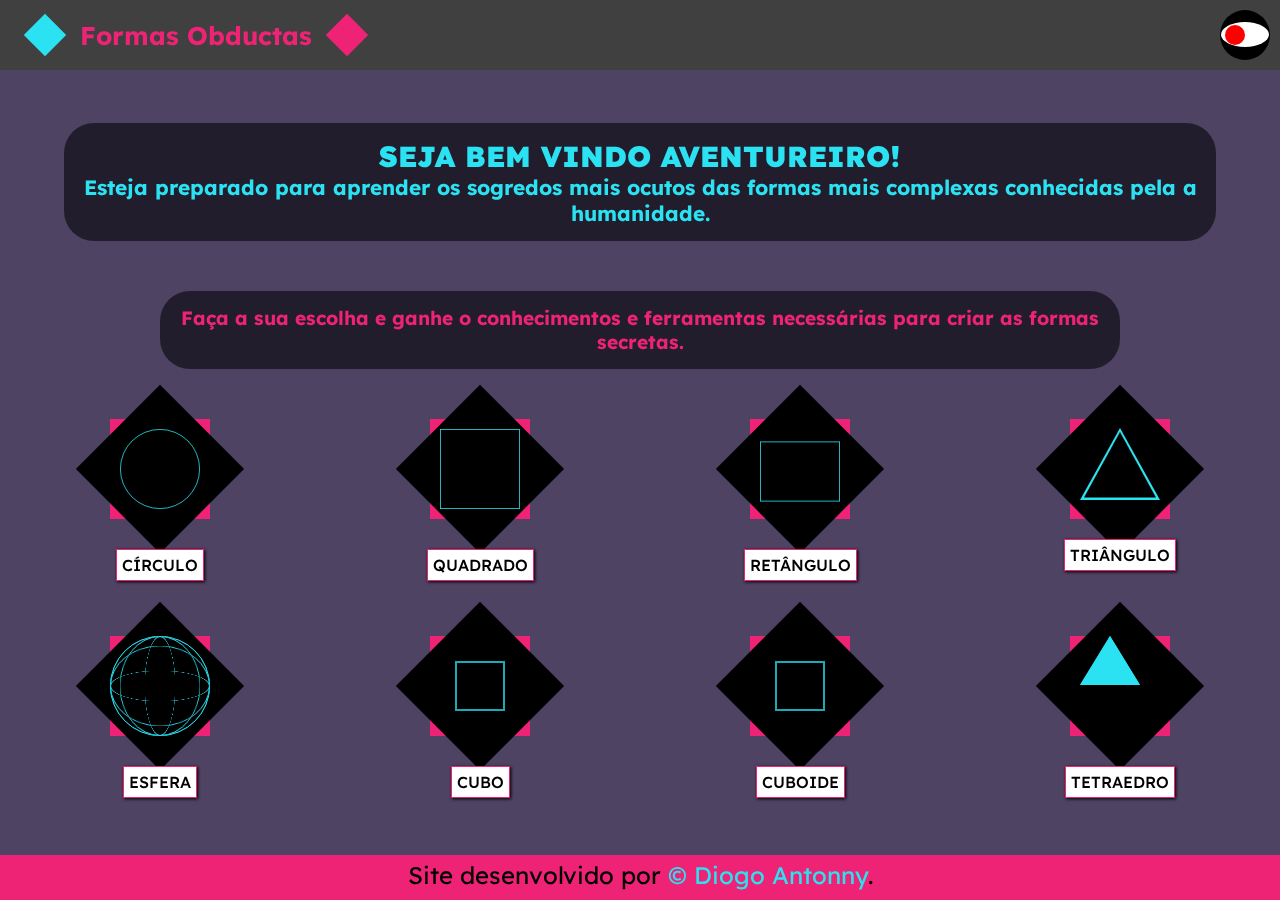
<file: index.html>
<!DOCTYPE html>
<html lang="pt-br">
<head>
    <meta charset="UTF-8">
    <meta name="viewport" content="width=device-width, initial-scale=1.0">
    <title>Página Inicial</title>
    <link rel="stylesheet" href="assets/css/mobile.css">
    <link rel="shortcut icon" href="assets/images/Icone.png" type="image/x-icon">
</head>
<body>
    <header>
        <h1>Formas Obductas</h1>
        <div id="logo"></div>
    </header>
    <main>
        <h2>
            <strong>SEJA BEM VINDO AVENTUREIRO!</strong>
            <br>
            Esteja preparado para aprender os sogredos mais ocutos das formas mais complexas conhecidas pela a humanidade.
        </h2>
        <h3>
            Faça a sua escolha e ganhe o conhecimentos e ferramentas necessárias para criar as formas secretas.
        </h3>
        <div class="formas">
            <div class="forma">
                <div class="fundo"></div>
                <div class="formaGeometrica"></div>
                <a href="pages/circulo.html">CÍRCULO</a>
            </div>
            <div class="forma">
                <div class="fundo"></div>
                <div class="formaGeometrica"></div>
                <a href="pages/quadrado.html">QUADRADO</a>
            </div>
            <div class="forma">
                <div class="fundo"></div>
                <div class="formaGeometrica"></div>
                <a href="pages/retangulo.html">RETÂNGULO</a>
            </div>
            <div class="forma">
                <div class="fundo"></div>
                <div class="formaGeometrica"></div>
                <a href="pages/triangulo.html">TRIÂNGULO</a>
            </div>
        </div>
        <div class="formas">
            <div class="forma">
                <div class="fundo"></div>
                    <div class="container">
                        <!-- X Axis -->
                        <div class="circle border"></div>
                        <div class="circle border"></div>
                        <div class="circle border"></div>
                        <div class="circle border"></div>
                        <div class="circle border"></div>
                        <!-- Y Axis -->
                        <div class="circle border"></div>
                        <div class="circle border"></div>
                        <div class="circle border"></div>
                        <div class="circle border"></div>
                        <div class="circle border"></div>
                        <!-- Z Axis -->
                        <div class="circle"></div>
                        <div class="circle"></div>
                        <div class="circle"></div>
                        <div class="circle"></div>
                        <div class="circle"></div>
                    </div>
                <a href="pages/esfera.html">ESFERA</a>
            </div>
            <div class="forma">
                <div class="fundo"></div>
                <div id="cube">
                    <div class="cube">
                      <div class="face top"></div>
                      <div class="face bottom"></div>
                      <div class="face left"></div>
                      <div class="face right"></div>
                      <div class="face front"></div>
                      <div class="face back"></div>
                    </div>
                </div>
                <a href="pages/cubo.html">CUBO</a>
            </div>
            <div class="forma">
                <div class="fundo"></div>
                <div id="cuboide">
                    <div class="cube">
                      <div class="face top"></div>
                      <div class="face bottom"></div>
                      <div class="face left"></div>
                      <div class="face right"></div>
                      <div class="face front"></div>
                      <div class="face back"></div>
                    </div>
                </div>
                <a href="pages/cuboide.html">CUBOIDE</a>
            </div>
            <div class="forma">
                <div class="fundo"></div>
                <div class="wrap">
                    <div class="rotor-x">
                        <div class="rotor-y">
                            <div class="rotor-z">
                                <div class="triangle face-1"></div>
                                <div class="triangle face-2"></div>
                                <div class="triangle face-3"></div>
                                <div class="triangle face-4"></div>
                            </div>
                        </div>
                    </div>
                </div>
                <a href="pages/tetraedro.html">TETRAEDRO</a>
            </div>
        </div>
    </main>
    <footer>
        <p>Site desenvolvido por <a href="https://github.com/diogojp202">&copy; Diogo Antonny</a>.</p>
    </footer>
    <script src="assets/js/script.js" type="module"></script>
</body>
</html>
</file>
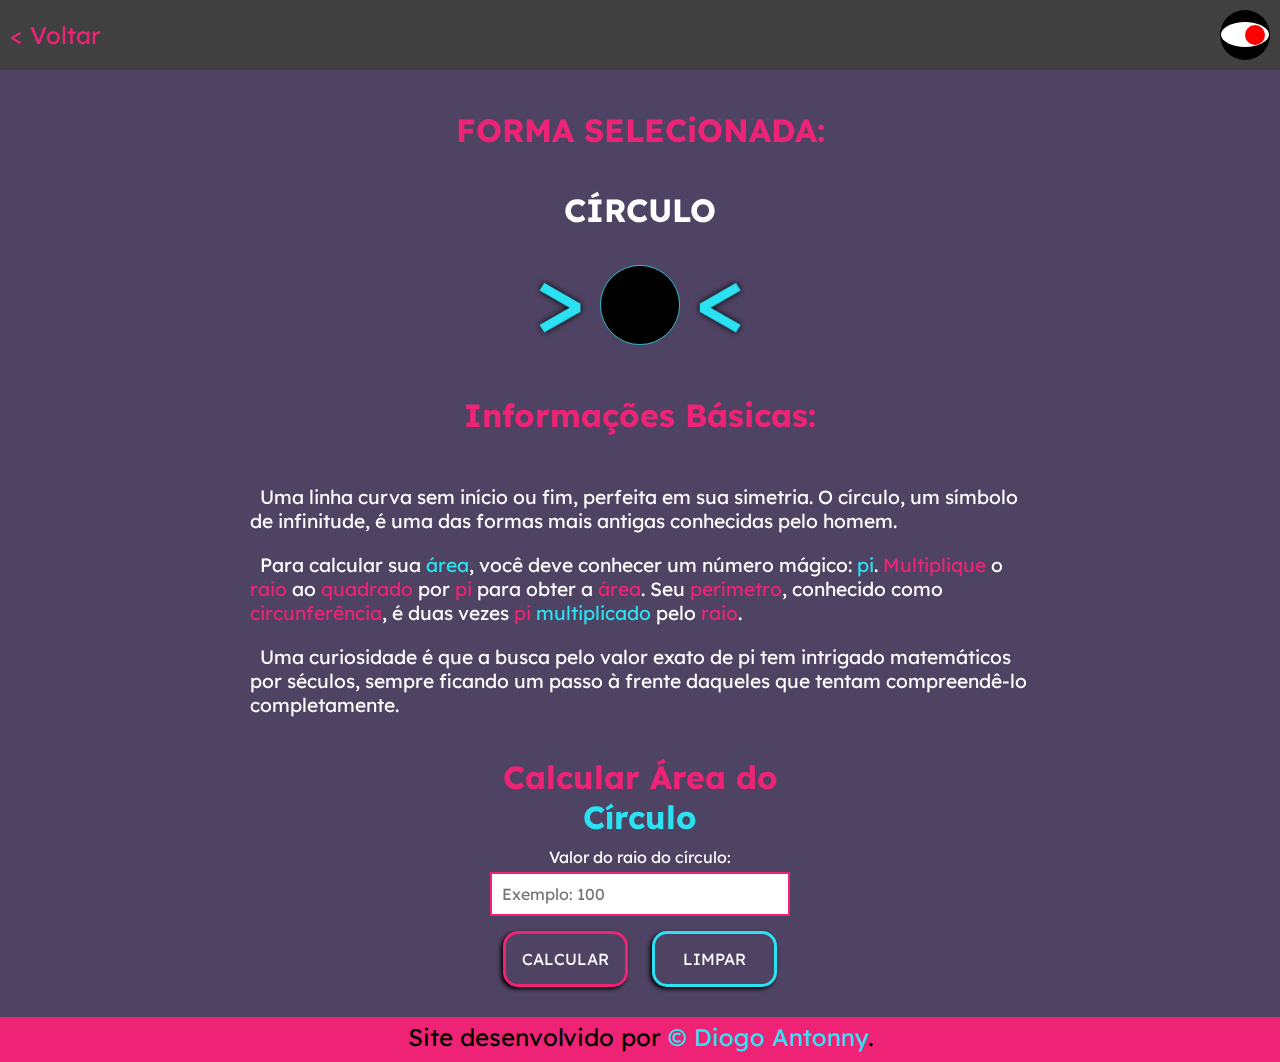
<file: pages/circulo.html>
<!DOCTYPE html>
<html lang="pt-br">
<head>
    <meta charset="UTF-8">
    <meta name="viewport" content="width=device-width, initial-scale=1.0">
    <title>Página da forma: Círculo</title>
    <link rel="stylesheet" href="../assets/css/mobile.css">
    <link rel="stylesheet" href="../assets/css/pages.css">
    <link rel="shortcut icon" href="../assets/images/Icone.png" type="image/x-icon">
</head>
<body>
    <header>
        <a href="../index.html">< Voltar</a>
        <div id="logo"></div>
    </header>
    <main>
        <h2>FORMA SELECiONADA:</h2>
       <h1>CÍRCULO</h1>
       <div class="formas">
           <div class="forma">
                <div class="formaGeometrica"></div>
           </div>
        </div>
        <h2>Informações Básicas:</h2>
        <p>Uma linha curva sem início ou fim, perfeita em sua simetria. O círculo, um símbolo de infinitude, é uma das formas mais antigas conhecidas pelo homem.</p>
        <p>Para calcular sua <span class="azul">área</span>, você deve conhecer um número mágico: <span class="azul">pi</span>. <span class="rosa">Multiplique</span> o <span class="rosa">raio</span> ao <span class="rosa">quadrado</span> por <span class="rosa">pi</span> para obter a <span class="rosa">área</span>. Seu <span class="rosa">perímetro</span>, conhecido como <span class="rosa">circunferência</span>, é duas vezes <span class="rosa">pi</span> <span class="azul">multiplicado</span> pelo <span class="rosa">raio</span>.</p>
        <p>Uma curiosidade é que a busca pelo valor exato de pi tem intrigado matemáticos por séculos, sempre ficando um passo à frente daqueles que tentam compreendê-lo completamente.</p>
        <form>
            <h2>
                Calcular Área do <br>
                <span class="azul">Círculo</span>
            </h2>
            <label for="Ilado">Valor do raio do círculo:</label>
            <br>
            <input type="number" id="Ilado" placeholder="Exemplo: 100" required>
            <br>
            <input type="submit" value="CALCULAR">
            <input type="reset" value="LIMPAR">
        </form>
    </main>
    <footer>
        <p>Site desenvolvido por <a href="https://github.com/diogojp202">&copy; Diogo Antonny</a>.</p>
    </footer>
    <script src="../assets/js/script.js" type="module"></script>
    <script src="../assets/js/circulo.js" type="module"></script>
</body>
</html>
</file>
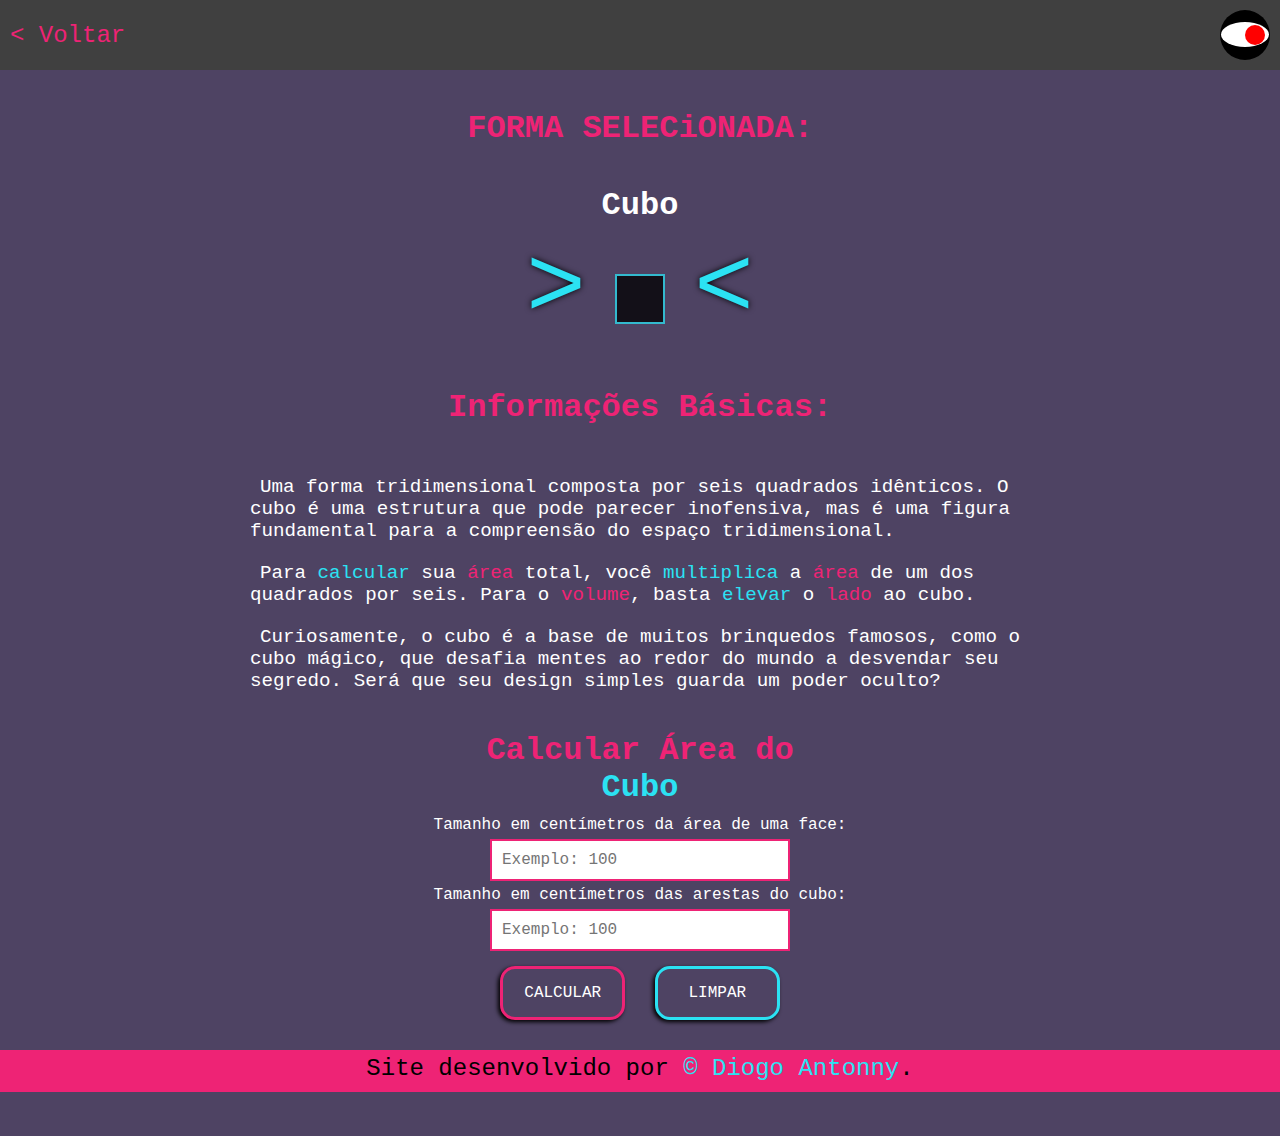
<file: pages/cubo.html>
<!DOCTYPE html>
<html lang="pt-br">
<head>
    <meta charset="UTF-8">
    <meta name="viewport" content="width=device-width, initial-scale=1.0">
    <title>Página da forma: Cubo</title>
    <link rel="stylesheet" href="../assets/css/mobile.css">
    <link rel="stylesheet" href="../assets/css/pages.css">
    <link rel="shortcut icon" href="../assets/images/Icone.png" type="image/x-icon">
    <style>
        .formas{ z-index: 1; }
        .face { background-color: #000; }
    </style>
</head>
<body>
    <header>
        <a href="../index.html">< Voltar</a>
        <div id="logo"></div>
    </header>
    <main>
        <h2>FORMA SELECiONADA:</h2>
       <h1>Cubo</h1>
       <div class="formas">
           <div class="forma">
            <div class="cube">
                <div class="face top"></div>
                <div class="face bottom"></div>
                <div class="face left"></div>
                <div class="face right"></div>
                <div class="face front"></div>
                <div class="face back"></div>
              </div>
           </div>
        </div>
        <h2>Informações Básicas:</h2>
        <p>Uma forma tridimensional composta por seis quadrados idênticos. O cubo é uma estrutura que pode parecer inofensiva, mas é uma figura fundamental para a compreensão do espaço tridimensional.</p>
        <p>Para <span class="azul">calcular</span> sua <span class="rosa">área</span> total, você <span class="azul">multiplica</span> a <span class="rosa">área</span> de um dos quadrados por seis. Para o <span class="rosa">volume</span>, basta <span class="azul">elevar</span> o <span class="rosa">lado</span> ao cubo.</p>
        <p>Curiosamente, o cubo é a base de muitos brinquedos famosos, como o cubo mágico, que desafia mentes ao redor do mundo a desvendar seu segredo. Será que seu design simples guarda um poder oculto?</p>
        <form>
            <h2>
                Calcular Área do <br>
                <span class="azul">Cubo</span>
            </h2>
            <label for="Iarea">Tamanho em centímetros da área de uma face:</label>
            <br>
            <input type="number" id="Iarea" placeholder="Exemplo: 100" required>
            <br>
            <label for="Iaresta">Tamanho em centímetros das arestas do cubo:</label>
            <br>
            <input type="number" id="Iaresta" placeholder="Exemplo: 100" required>
            <br>
            <input type="submit" value="CALCULAR">
            <input type="reset" value="LIMPAR">
        </form>
    </main>
    <footer>
        <p>Site desenvolvido por <a href="https://github.com/diogojp202">&copy; Diogo Antonny</a>.</p>
    </footer>
    <script src="../assets/js/script.js" type="module"></script>
    <script src="../assets/js/cubo.js" type="module"></script>
</body>
</html>
</file>
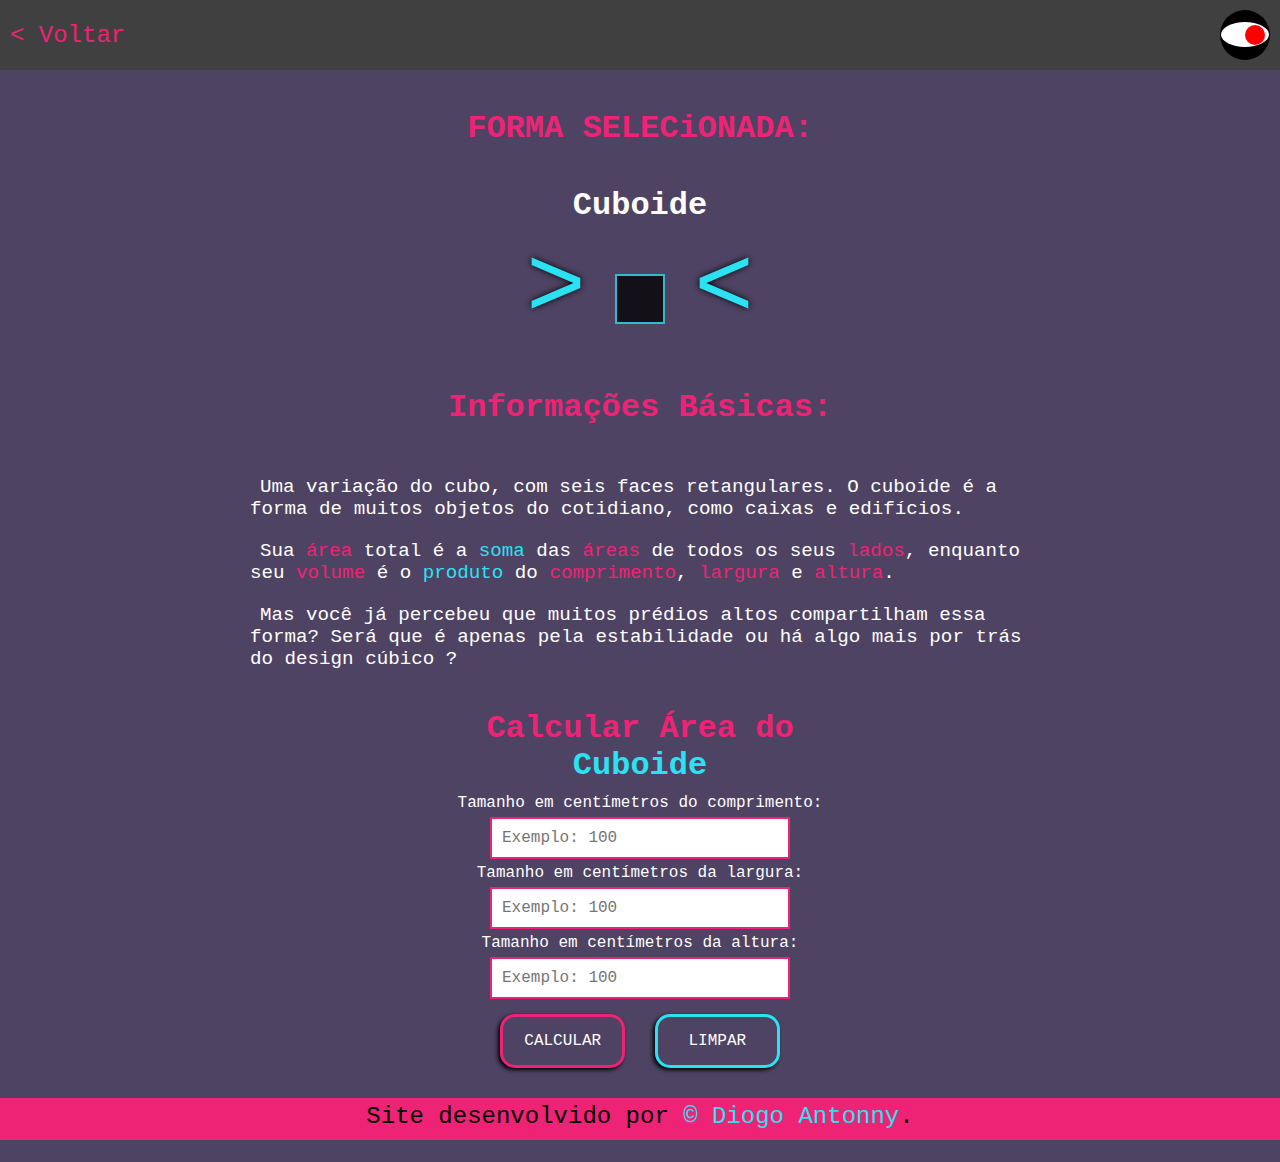
<file: pages/cuboide.html>
<!DOCTYPE html>
<html lang="pt-br">
<head>
    <meta charset="UTF-8">
    <meta name="viewport" content="width=device-width, initial-scale=1.0">
    <title>Página da forma: Cuboide</title>
    <link rel="stylesheet" href="../assets/css/mobile.css">
    <link rel="stylesheet" href="../assets/css/pages.css">
    <link rel="shortcut icon" href="../assets/images/Icone.png" type="image/x-icon">
    <style>
        .formas{ z-index: 1; }

        .face { background-color: #000; }

        #cuboide .left{ width: 75px; }

        #cuboide .right{  width: 75px; }

        #cuboide .top{ height: 75px; }

        #cuboide .bottom{ height: 75px; }

        #cuboide .front{ transform: translateZ(37px); }

        #cuboide .back{ transform: translateZ(-37px) }
    </style>
</head>
<body>
    <header>
        <a href="../index.html">< Voltar</a>
        <div id="logo"></div>
    </header>
    <main>
        <h2>FORMA SELECiONADA:</h2>
       <h1>Cuboide</h1>
       <div class="formas">
           <div class="forma">
            <div class="cube" id="cuboide">
                <div class="face top"></div>
                <div class="face bottom"></div>
                <div class="face left"></div>
                <div class="face right"></div>
                <div class="face front"></div>
                <div class="face back"></div>
              </div>
           </div>
        </div>
        <h2>Informações Básicas:</h2>
        <p>Uma variação do cubo, com seis faces retangulares. O cuboide é a forma de muitos objetos do cotidiano, como caixas e edifícios.</p>
        <p>Sua <span class="rosa">área</span> total é a <span class="azul">soma</span> das <span class="rosa">áreas</span> de todos os seus <span class="rosa">lados</span>, enquanto seu <span class="rosa">volume</span> é o <span class="azul">produto</span> do <span class="rosa">comprimento</span>, <span class="rosa">largura</span> e <span class="rosa">altura</span>.</p>
        <p>Mas você já percebeu que muitos prédios altos compartilham essa forma? Será que é apenas pela estabilidade ou há algo mais por trás do design cúbico ?</p>
        <form>
            <h2>
                Calcular Área do <br>
                <span class="azul">Cuboide</span>
            </h2>
            <label for="Icomprimento">Tamanho em centímetros do comprimento:</label>
            <br>
            <input type="number" id="Icomprimento" placeholder="Exemplo: 100" required>
            <br>
            <label for="Ilargura">Tamanho em centímetros da largura:</label>
            <br>
            <input type="number" id="Ilargura" placeholder="Exemplo: 100" required>
            <br>
            <label for="Ialtura">Tamanho em centímetros da altura:</label>
            <br>
            <input type="number" id="Ialtura" placeholder="Exemplo: 100" required>
            <br>
            <input type="submit" value="CALCULAR">
            <input type="reset" value="LIMPAR">
        </form>
    </main>
    <footer>
        <p>Site desenvolvido por <a href="https://github.com/diogojp202">&copy; Diogo Antonny</a>.</p>
    </footer>
    <script src="../assets/js/script.js" type="module"></script>
    <script src="../assets/js/cuboide.js" type="module"></script>
</body>
</html>
</file>
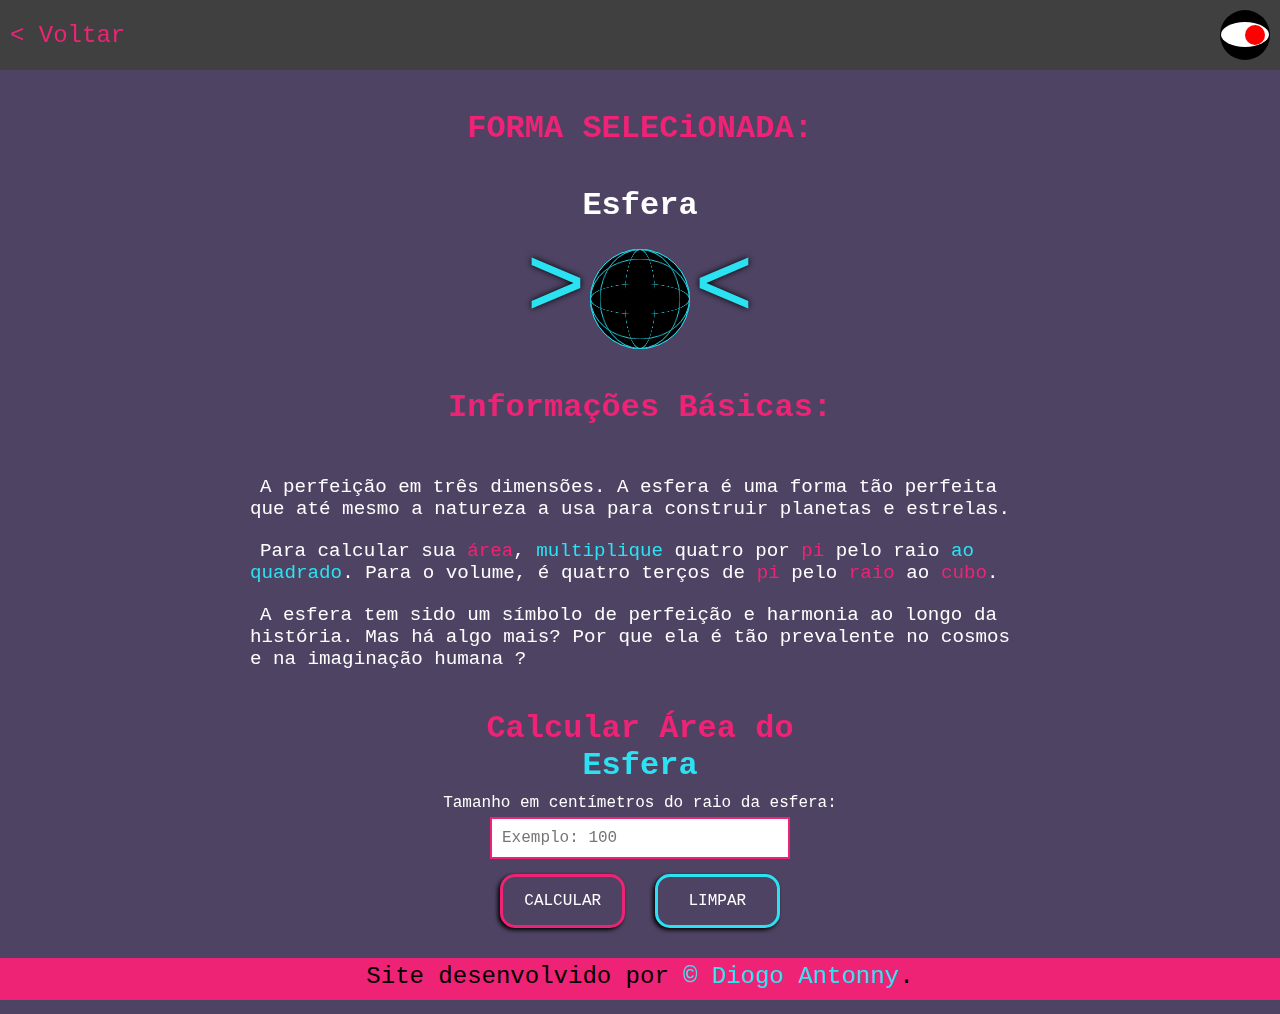
<file: pages/esfera.html>
<!DOCTYPE html>
<html lang="pt-br">
<head>
    <meta charset="UTF-8">
    <meta name="viewport" content="width=device-width, initial-scale=1.0">
    <title>Página da forma: Esfera</title>
    <link rel="stylesheet" href="../assets/css/mobile.css">
    <link rel="stylesheet" href="../assets/css/pages.css">
    <link rel="shortcut icon" href="../assets/images/Icone.png" type="image/x-icon">
    <style>
        .fundo{ display: none; }
    </style>
</head>
<body>
    <header>
        <a href="../index.html">< Voltar</a>
        <div id="logo"></div>
    </header>
    <main>
        <h2>FORMA SELECiONADA:</h2>
       <h1>Esfera</h1>
       <div class="formas">
            <div class="forma">
                <div class="fundo"></div>
                <div class="container">
                    <!-- X Axis -->
                    <div class="circle border"></div>
                    <div class="circle border"></div>
                    <div class="circle border"></div>
                    <div class="circle border"></div>
                    <div class="circle border"></div>
                    <!-- Y Axis -->
                    <div class="circle border"></div>
                    <div class="circle border"></div>
                    <div class="circle border"></div>
                    <div class="circle border"></div>
                    <div class="circle border"></div>
                    <!-- Z Axis -->
                    <div class="circle"></div>
                    <div class="circle"></div>
                    <div class="circle"></div>
                    <div class="circle"></div>
                    <div class="circle"></div>
                </div>
            </div>
        </div>
        <h2>Informações Básicas:</h2>
        <p>A perfeição em três dimensões. A esfera é uma forma tão perfeita que até mesmo a natureza a usa para construir planetas e estrelas.</p>
        <p>Para calcular sua <span class="rosa">área</span>, <span class="azul">multiplique</span> quatro por <span class="rosa">pi</span> pelo raio <span class="azul">ao quadrado</span>. Para o volume, é quatro terços de <span class="rosa">pi</span> pelo <span class="rosa">raio</span> ao <span class="rosa">cubo</span>.</p>
        <p>A esfera tem sido um símbolo de perfeição e harmonia ao longo da história. Mas há algo mais? Por que ela é tão prevalente no cosmos e na imaginação humana ?</p>
        <form>
            <h2>
                Calcular Área do <br>
                <span class="azul">Esfera</span>
            </h2>
            <label for="Iraio">Tamanho em centímetros do raio da esfera:</label>
            <br>
            <input type="number" id="Iraio" placeholder="Exemplo: 100" required>
            <br>
            <input type="submit" value="CALCULAR">
            <input type="reset" value="LIMPAR">
        </form>
    </main>
    <footer>
        <p>Site desenvolvido por <a href="https://github.com/diogojp202">&copy; Diogo Antonny</a>.</p>
    </footer>
    <script src="../assets/js/script.js" type="module"></script>
    <script src="../assets/js/esfera.js" type="module"></script>
</body>
</html>
</file>
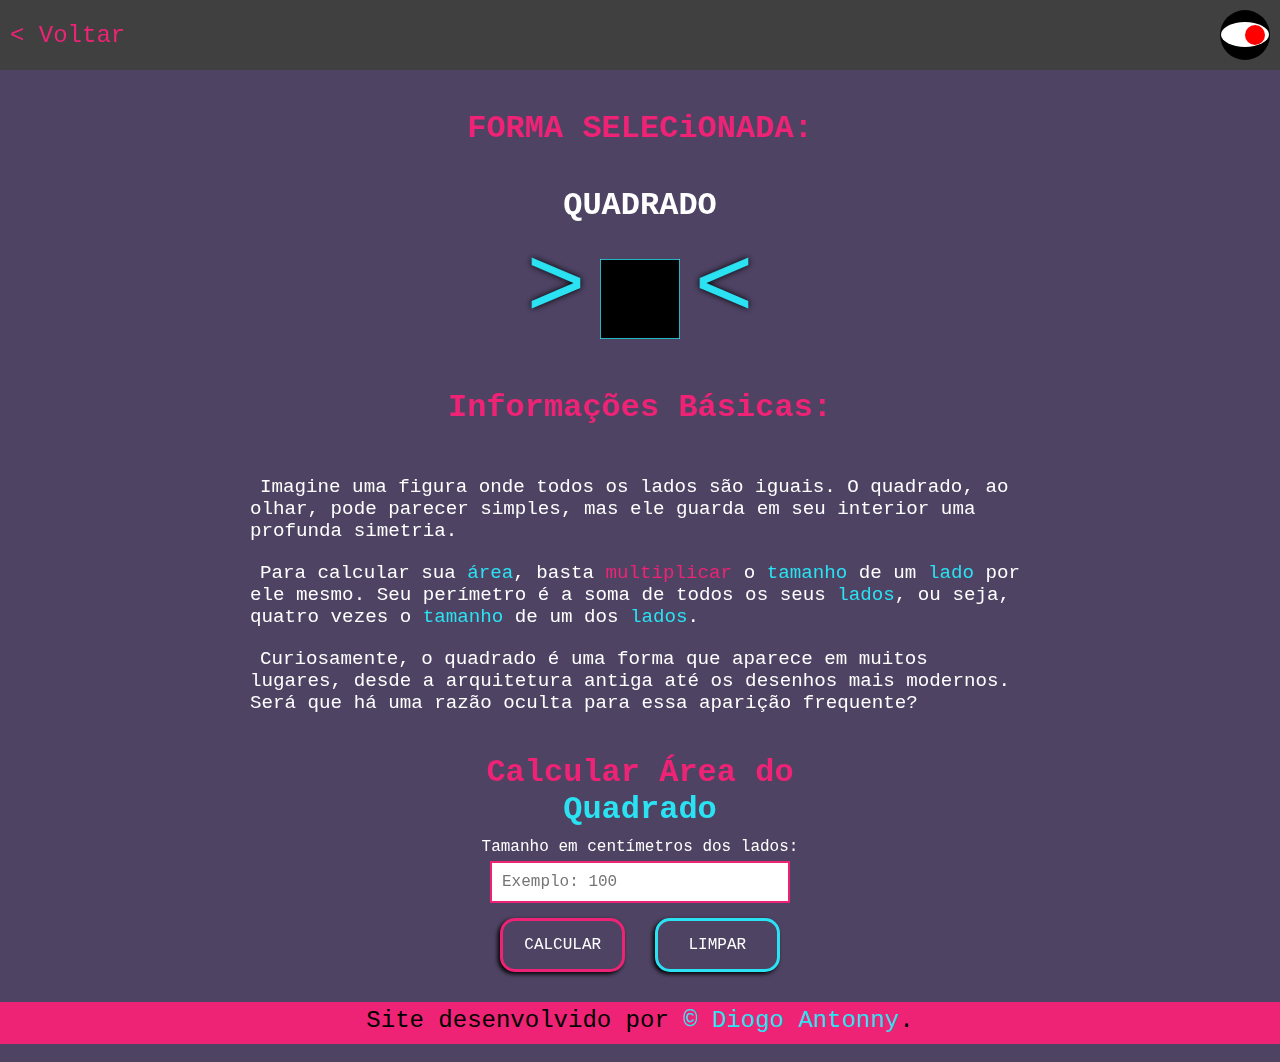
<file: pages/quadrado.html>
<!DOCTYPE html>
<html lang="pt-br">
<head>
    <meta charset="UTF-8">
    <meta name="viewport" content="width=device-width, initial-scale=1.0">
    <title>Página da forma: Quadrado</title>
    <link rel="stylesheet" href="../assets/css/mobile.css">
    <link rel="stylesheet" href="../assets/css/pages.css">
    <link rel="shortcut icon" href="../assets/images/Icone.png" type="image/x-icon">
    <style>
        .formas:first-of-type > .forma > .formaGeometrica{ border-radius: 0% !important; }
    </style>
</head>
<body>
    <header>
        <a href="../index.html">< Voltar</a>
        <div id="logo"></div>
    </header>
    <main>
        <h2>FORMA SELECiONADA:</h2>
       <h1>QUADRADO</h1>
       <div class="formas">
           <div class="forma">
                <div class="formaGeometrica"></div>
           </div>
        </div>
        <h2>Informações Básicas:</h2>
        <p>Imagine uma figura onde todos os lados são iguais. O quadrado, ao olhar, pode parecer simples, mas ele guarda em seu interior uma profunda simetria.</p>
        <p>Para calcular sua <span class="azul">área</span>, basta <span class="rosa">multiplicar</span> o <span class="azul">tamanho</span> de um <span class="azul">lado</span> por ele mesmo. Seu perímetro é a soma de todos os seus <span class="azul">lados</span>, ou seja, quatro vezes o <span class="azul">tamanho</span> de um dos <span class="azul">lados</span>.</p>
        <p>Curiosamente, o quadrado é uma forma que aparece em muitos lugares, desde a arquitetura antiga até os desenhos mais modernos. Será que há uma razão oculta para essa aparição frequente?</p>
        <form>
            <h2>
                Calcular Área do <br>
                <span class="azul">Quadrado</span>
            </h2>
            <label for="Ilado">Tamanho em centímetros dos lados:</label>
            <br>
            <input type="number" id="Ilado" placeholder="Exemplo: 100" required>
            <br>
            <input type="submit" value="CALCULAR">
            <input type="reset" value="LIMPAR">
        </form>
    </main>
    <footer>
        <p>Site desenvolvido por <a href="https://github.com/diogojp202">&copy; Diogo Antonny</a>.</p>
    </footer>
    <script src="../assets/js/script.js" type="module"></script>
    <script src="../assets/js/quadrado.js" type="module"></script>
</body>
</html>
</file>
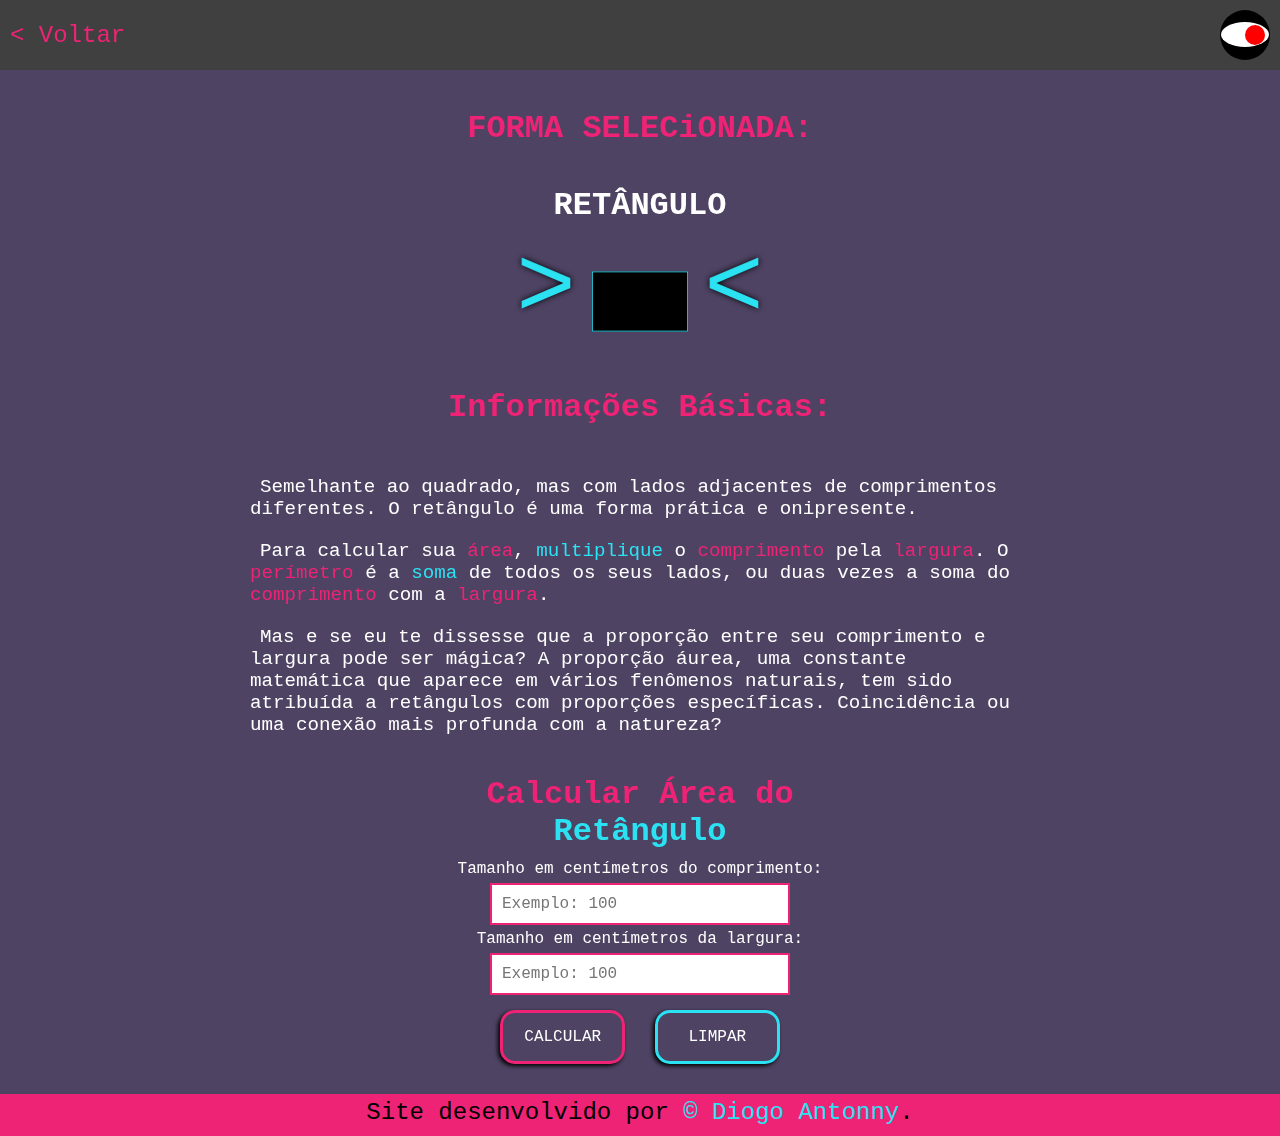
<file: pages/retangulo.html>
<!DOCTYPE html>
<html lang="pt-br">
<head>
    <meta charset="UTF-8">
    <meta name="viewport" content="width=device-width, initial-scale=1.0">
    <title>Página da forma: Retângulo</title>
    <link rel="stylesheet" href="../assets/css/mobile.css">
    <link rel="stylesheet" href="../assets/css/pages.css">
    <link rel="shortcut icon" href="../assets/images/Icone.png" type="image/x-icon">
    <style>
        .formas > .forma > .formaGeometrica{
            border-radius: 0 !important;
            margin-top: 15px;
            margin-bottom: 10px;
            height: 75px;
            width: 120px;
        }
    </style>
</head>
<body>
    <header>
        <a href="../index.html">< Voltar</a>
        <div id="logo"></div>
    </header>
    <main>
        <h2>FORMA SELECiONADA:</h2>
       <h1>RETÂNGULO</h1>
       <div class="formas">
           <div class="forma">
                <div class="formaGeometrica"></div>
           </div>
        </div>
        <h2>Informações Básicas:</h2>
        <p>Semelhante ao quadrado, mas com lados adjacentes de comprimentos diferentes. O retângulo é uma forma prática e onipresente.</p>
        <p>Para calcular sua <span class="rosa">área</span>, <span class="azul">multiplique</span> o <span class="rosa">comprimento</span> pela <span class="rosa">largura</span>. O <span class="rosa">perímetro</span> é a <span class="azul">soma</span> de todos os seus lados, ou duas vezes a soma do <span class="rosa">comprimento</span> com a <span class="rosa">largura</span>.</p>
        <p>Mas e se eu te dissesse que a proporção entre seu comprimento e largura pode ser mágica? A proporção áurea, uma constante matemática que aparece em vários fenômenos naturais, tem sido atribuída a retângulos com proporções específicas. Coincidência ou uma conexão mais profunda com a natureza?</p>
        <form>
            <h2>
                Calcular Área do <br>
                <span class="azul">Retângulo</span>
            </h2>
            <label for="Icomprimento">Tamanho em centímetros do comprimento:</label>
            <br>
            <input type="number" id="Icomprimento" placeholder="Exemplo: 100" required>
            <br>
            <label for="Ilargura">Tamanho em centímetros da largura:</label>
            <br>
            <input type="number" id="Ilargura" placeholder="Exemplo: 100" required>
            <br>
            <input type="submit" value="CALCULAR">
            <input type="reset" value="LIMPAR">
        </form>
    </main>
    <footer>
        <p>Site desenvolvido por <a href="https://github.com/diogojp202">&copy; Diogo Antonny</a>.</p>
    </footer>
    <script src="../assets/js/script.js" type="module"></script>
    <script src="../assets/js/retangulo.js" type="module"></script>
</body>
</html>
</file>
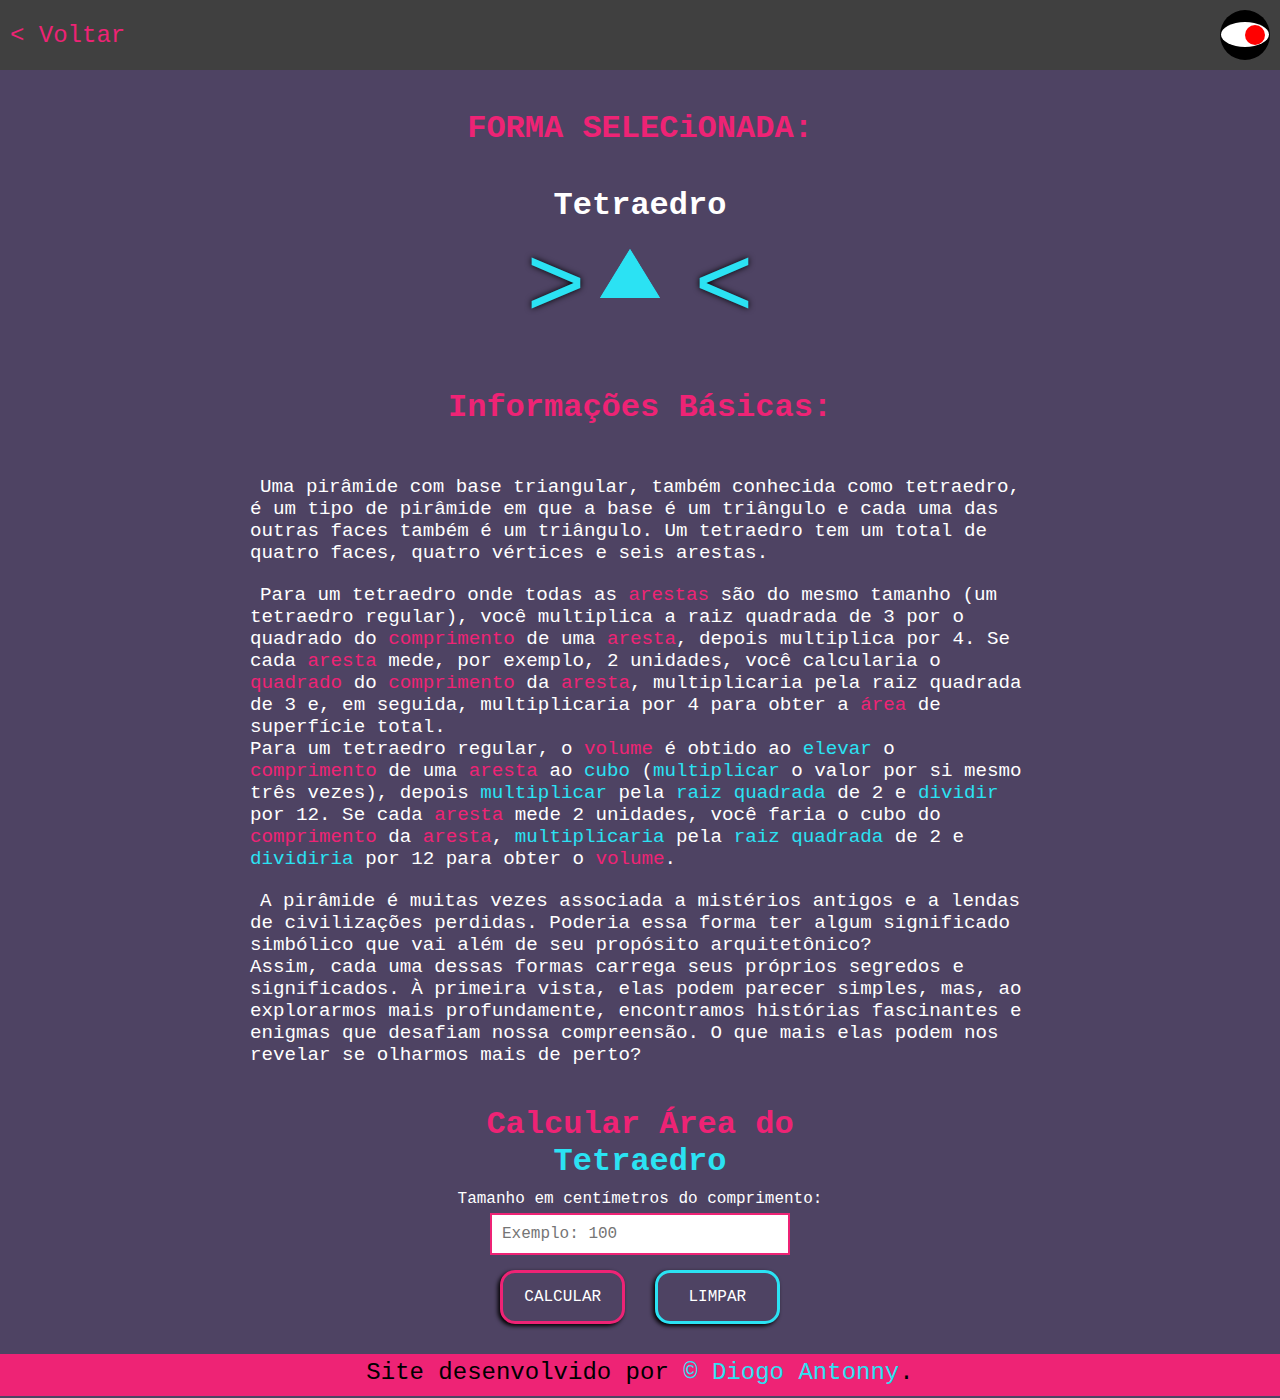
<file: pages/tetraedro.html>
<!DOCTYPE html>
<html lang="pt-br">
<head>
    <meta charset="UTF-8">
    <meta name="viewport" content="width=device-width, initial-scale=1.0">
    <title>Página da forma: Tetraedro</title>
    <link rel="stylesheet" href="../assets/css/mobile.css">
    <link rel="stylesheet" href="../assets/css/pages.css">
    <link rel="shortcut icon" href="../assets/images/Icone.png" type="image/x-icon">
    <style>
        .formas{ z-index: 1; }

    </style>
</head>
<body>
    <header>
        <a href="../index.html">< Voltar</a>
        <div id="logo"></div>
    </header>
    <main>
        <h2>FORMA SELECiONADA:</h2>
       <h1>Tetraedro</h1>
       <div class="formas">
           <div class="forma">
            <div class="wrap">
                <div class="rotor-x">
                    <div class="rotor-y">
                        <div class="rotor-z">
                            <div class="triangle face-1"></div>
                            <div class="triangle face-2"></div>
                            <div class="triangle face-3"></div>
                            <div class="triangle face-4"></div>
                        </div>
                    </div>
                </div>
            </div>
           </div>
        </div>
        <h2>Informações Básicas:</h2>
        <p>Uma pirâmide com base triangular, também conhecida como tetraedro, é um tipo de pirâmide em que a base é um triângulo e cada uma das outras faces também é um triângulo. Um tetraedro tem um total de quatro faces, quatro vértices e seis arestas.
        </p>
        <p>
            Para um tetraedro onde todas as <span class="rosa">arestas</span> são do mesmo tamanho (um tetraedro regular), você <span class="blue">multiplica</span> a <span class="blue">raiz quadrada</span> de 3 por o quadrado do <span class="rosa">comprimento</span> de uma <span class="rosa">aresta</span>, depois <span class="blue">multiplica</span> por 4. Se cada <span class="rosa">aresta</span> mede, por exemplo, 2 unidades, você calcularia o <span class="rosa">quadrado</span> do <span class="rosa">comprimento</span> da <span class="rosa">aresta</span>, <span class="blue">multiplicaria</span> pela <span class="blue">raiz quadrada</span> de 3 e, em seguida, <span class="blue">multiplicaria</span> por 4 para obter a <span class="rosa">área</span> de superfície total.
            <br>
            Para um tetraedro regular, o <span class="rosa">volume</span> é obtido ao <span class="azul">elevar</span> o <span class="rosa">comprimento</span> de uma <span class="rosa">aresta</span> ao <span class="azul">cubo</span> (<span class="azul">multiplicar</span> o valor por si mesmo três vezes), depois <span class="azul">multiplicar</span> pela <span class="azul">raiz quadrada</span> de 2 e <span class="azul">dividir</span> por 12. Se cada <span class="rosa">aresta</span> mede 2 unidades, você faria o cubo do <span class="rosa">comprimento</span> da <span class="rosa">aresta</span>, <span class="azul">multiplicaria</span> pela <span class="azul">raiz quadrada</span> de 2 e <span class="azul">dividiria</span> por 12 para obter o <span class="rosa">volume</span>.
        </p>
        <p>
            A pirâmide é muitas vezes associada a mistérios antigos e a lendas de civilizações perdidas. Poderia essa forma ter algum significado simbólico que vai além de seu propósito arquitetônico?
            <br>
            Assim, cada uma dessas formas carrega seus próprios segredos e significados. À primeira vista, elas podem parecer simples, mas, ao explorarmos mais profundamente, encontramos histórias fascinantes e enigmas que desafiam nossa compreensão. O que mais elas podem nos revelar se olharmos mais de perto?</p>
        <form>
            <h2>
                Calcular Área do <br>
                <span class="azul">Tetraedro</span>
            </h2>
            <label for="Icomprimento">Tamanho em centímetros do comprimento:</label>
            <br>
            <input type="number" id="Icomprimento" placeholder="Exemplo: 100" required>
            <br>
            <input type="submit" value="CALCULAR">
            <input type="reset" value="LIMPAR">
        </form>
    </main>
    <footer>
        <p>Site desenvolvido por <a href="https://github.com/diogojp202">&copy; Diogo Antonny</a>.</p>
    </footer>
    <script src="../assets/js/script.js" type="module"></script>
    <script src="../assets/js/tetraedro.js" type="module"></script>
</body>
</html>
</file>
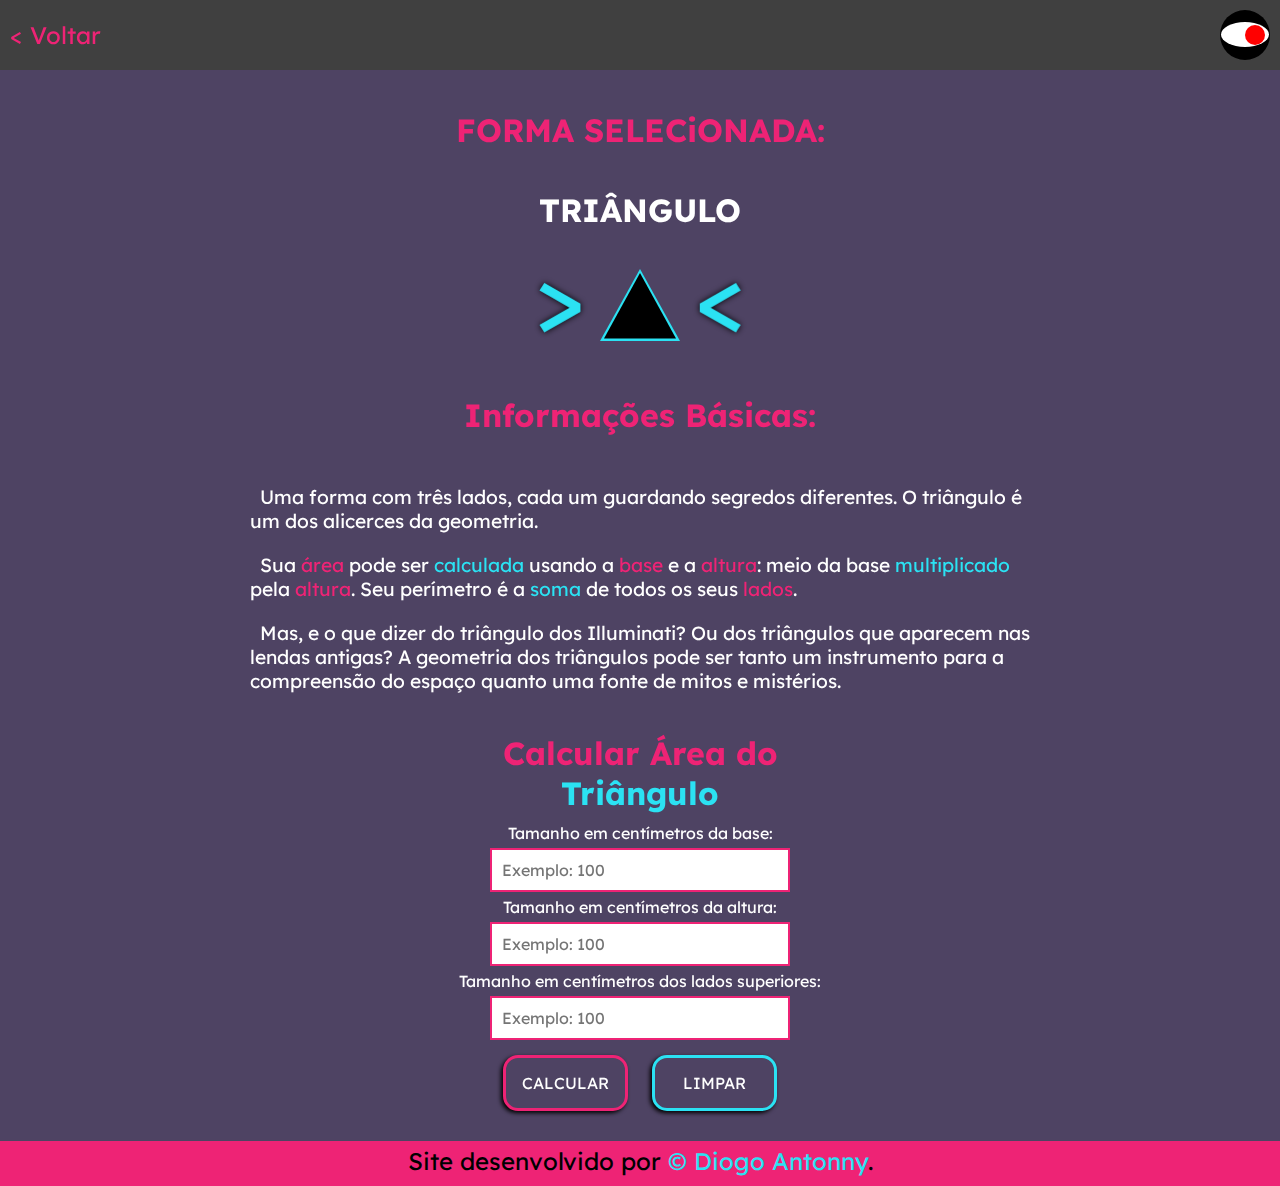
<file: pages/triangulo.html>
<!DOCTYPE html>
<html lang="pt-br">
<head>
    <meta charset="UTF-8">
    <meta name="viewport" content="width=device-width, initial-scale=1.0">
    <title>Página da forma: Triângulo</title>
    <link rel="stylesheet" href="../assets/css/mobile.css">
    <link rel="stylesheet" href="../assets/css/pages.css">
    <link rel="shortcut icon" href="../assets/images/Icone.png" type="image/x-icon">
    <style>
        .formas > .forma > .formaGeometrica{
            width: 0; 
            height: 0;
            background-color: #00000000 !important;
            border: 0;
            border-left: 50px solid transparent;
            border-right: 50px solid transparent; 
            border-bottom: 90px solid var(--color3);
            border-radius: 0 !important;
        }

        .formas > .forma > .formaGeometrica::after{
            content: "";
            width: 0; 
            height: 0; 
            position: relative;
            left: -45px;
            top: -15px;
            border-left: 45px solid transparent;
            border-right: 45px solid transparent;
            border-bottom: 82px solid #000;
        }
    </style>
</head>
<body>
    <header>
        <a href="../index.html">< Voltar</a>
        <div id="logo"></div>
    </header>
    <main>
        <h2>FORMA SELECiONADA:</h2>
       <h1>TRIÂNGULO</h1>
       <div class="formas">
           <div class="forma">
                <div class="formaGeometrica"></div>
           </div>
        </div>
        <h2>Informações Básicas:</h2>
        <p>Uma forma com três lados, cada um guardando segredos diferentes. O triângulo é um dos alicerces da geometria.</p>
        <p>Sua <span class="rosa">área</span> pode ser <span class="azul">calculada</span> usando a <span class="rosa">base</span> e a <span class="rosa">altura</span>: meio da base <span class="azul">multiplicado</span> pela <span class="rosa">altura</span>. Seu perímetro é a <span class="azul">soma</span> de todos os seus <span class="rosa">lados</span>.</p>
        <p>Mas, e o que dizer do triângulo dos Illuminati? Ou dos triângulos que aparecem nas lendas antigas? A geometria dos triângulos pode ser tanto um instrumento para a compreensão do espaço quanto uma fonte de mitos e mistérios.</p>
        <form>
            <h2>
                Calcular Área do <br>
                <span class="azul">Triângulo</span>
            </h2>
            <label for="Icomprimento">Tamanho em centímetros da base:</label>
            <br>
            <input type="number" id="Icomprimento" placeholder="Exemplo: 100" required>
            <br>
            <label for="Ilargura">Tamanho em centímetros da altura:</label>
            <br>
            <input type="number" id="Ilargura" placeholder="Exemplo: 100" required>
            <br>
            <label for="Ilados">Tamanho em centímetros dos lados superiores:</label>
            <br>
            <input type="number" id="Ilados" placeholder="Exemplo: 100" required>
            <br>
            <input type="submit" value="CALCULAR">
            <input type="reset" value="LIMPAR">
        </form>
    </main>
    <footer>
        <p>Site desenvolvido por <a href="https://github.com/diogojp202">&copy; Diogo Antonny</a>.</p>
    </footer>
    <script src="../assets/js/script.js" type="module"></script>
    <script src="../assets/js/triangulo.js" type="module"></script>
</body>
</html>
</file>
<file: assets/css/mobile.css>
@charset "UTF-8";
@import url('https://fonts.googleapis.com/css2?family=Lexend:wght@100..900&display=swap');

*{
    box-sizing: border-box;
    padding: 0;
    margin: 0;
    font-family: "Lexend", 'Courier New', Courier, monospace;
}

:root{
    --color1: #EE2375;
    --color2: #4E4363;
    --color3: #2BE2F3;
    --color4: #404040;
    --color5: #000;
}

body{
    display: flex;
    flex-direction: column;
    justify-content: space-between;
    height: 100vh;
    background-color: var(--color2);
}

header{
    display: flex;
    justify-content: space-between;
    padding: 10px;
    color: var(--color1);
    background-color: var(--color4);
}

h1{
    display: flex;
    align-items: center;
    font-size: 1.6em;
}

h1:before{
    content: "";
    display: inline-block;
    width: 30px;
    height: 30px;
    margin: 5px 20px;
    background-color: var(--color3);
    transform: rotate(45deg);
}

h1:after{
    content: "";
    display: inline-block;
    width: 30px;
    height: 30px;
    margin: 5px 20px;
    background-color: var(--color1);
    transform: rotate(45deg);
}

header #logo{
    width: 50px;
    height: 50px;
    background-color: #000;
    border-radius: 50%;
}

header #logo::before{
    content: "";
    display: block;
    position: relative;
    top: 12px;
    left: 1px;
    width: 48px;
    height: 25px;
    background-color: #ffffff;
    border-radius: 50%;
}

header #logo::after{
    content: "";
    display: block;
    position: relative;
    top: -10.5px;
    left: 5px;
    width: 20px;
    height: 20px;
    background-color: #f00;
    border-radius: 50%;
    animation: alternate-reverse zigZag 1s infinite ease-in-out;
}

@keyframes zigZag{
    from{
        left: 5px;
    }
    
    to{
        left: 25px;
    }
}

.cubo{
    width: 50px;
    height: 50px;
    background-color: var(--color3);
    box-shadow: 0px 0px 5px #fff;
    animation: chuva 1.5s infinite ease-in;
    position: fixed;
    z-index: -2;
}

@keyframes chuva{
    from{
        top: 0;
    }
    
    to{
        top: 100%
    }
}

main{
    display: flex;
    flex-direction: column;
}

main > h2 > strong{ font-size: 1.4em; }

main > h2{
    width: 90%;
    padding: 15px;
    margin: 25px auto;
    color: var(--color3);
    font-size: 1.3em;
    text-align: center;
    background-color: #0000008e;
    border-radius: 30px;
}

main > h3{
    width: 75%;
    padding: 15px;
    margin: 25px auto;
    color: var(--color1);
    font-size: 1.2em;
    text-align: center;
    background-color: #0000008e;
    border-radius: 30px;
}

main > .formas{
    display: flex;
    flex-direction: row;
    justify-content: space-around;
    flex-wrap: wrap;
}

.formas > .forma{
    margin-top: 25px;
    min-width: 170px;
    display: flex;
    flex-direction: column;
    align-items: center;
}

.formas > .forma > .fundo{
    width: 100px;
    height: 100px;
    background-color: #000;
    position: absolute;
    z-index: -1;
    transform: rotate(45deg) scale(1.19);
}

.formas > .forma::before{
    content: "";
    width: 100px;
    height: 100px;
    background-color: var(--color1);
    position: absolute;
    z-index: -1;
    animation: rotate 3s infinite ease-in-out;
}

@keyframes rotate{
    to{
        transform: rotate(90deg);
    }
}

.formas > .forma > .formaGeometrica{
    width: 100px;
    height: 100px;
    background-color: #000;
    border: 1px solid var(--color3);
    transform: scale(0.8);
}

.formas > .forma > a{
    margin: 30px 0;
    padding: 5px;
    text-align: center;
    text-decoration: none;
    color: #000;
    font-weight: 500;
    background-color: #fff;
    border: 1px solid var(--color1);
    box-shadow: 1px 1px 3px #000;
    cursor: pointer;
    animation: beating 1s infinite alternate-reverse ease-in-out;
}

@keyframes beating{
    from{
        transform: scale(1);
    }

    to{
        transform: scale(1.05);
    }
}

.formas:first-of-type > .forma:nth-child(1) > .formaGeometrica{
    border-radius: 50%;
}

.formas:first-of-type > .forma:nth-child(3) > .formaGeometrica{
    margin-top: 15px;
    margin-bottom: 10px;
    height: 75px;
}


.formas:first-of-type > .forma:nth-child(4) > .formaGeometrica{
    width: 0; 
    height: 0; 
    border: 0;
    border-left: 50px solid transparent;
    border-right: 50px solid transparent; 
    border-bottom: 90px solid var(--color3);
}

.formas:first-of-type > .forma:nth-child(4) > .formaGeometrica::after{
    content: "";
    width: 0; 
    height: 0; 
    position: relative;
    left: -45px;
    top: -15px;
    border-left: 45px solid transparent;
    border-right: 45px solid transparent;
    border-bottom: 82px solid #000;
}

.container:nth-child(2) {
    position: relative;
    width: 100px;
    height: 100px;
    transform-style: preserve-3d;
    animation: animateSphere 10s infinite; 
  }
  
.border {
    border: 1px solid #2BE2F3;
}

.circle {
    position: absolute;
    width: 100%;
    height: 100%;
    border-radius: 50%;
    background: #000;
}

.circle:nth-child(1) {transform: rotate3d(1, 0, 0, 0deg);}
.circle:nth-child(2) {transform: rotate3d(1, 0, 0, 36deg);}
.circle:nth-child(3) {transform: rotate3d(1, 0, 0, 72deg);}
.circle:nth-child(4) {transform: rotate3d(1, 0, 0, 108deg);}
.circle:nth-child(5) {transform: rotate3d(1, 0, 0, 144deg);}

.circle:nth-child(6) {transform: rotate3d(0, 1, 0, 0deg);}
.circle:nth-child(7) {transform: rotate3d(0, 1, 0, 36deg);}
.circle:nth-child(8) {transform: rotate3d(0, 1, 0, 72deg);}
.circle:nth-child(9) {transform: rotate3d(0, 1, 0, 108deg);}
.circle:nth-child(10) {transform: rotate3d(0, 1,0, 144deg);}

.circle:nth-child(11) {transform: rotate3d(0, 1, 0, 90deg) rotate3d(1, 0, 0, 0deg);}
.circle:nth-child(12) {transform: rotate3d(0, 1, 0, 90deg) rotate3d(1, 0, 0, 36deg);}
.circle:nth-child(13) {transform: rotate3d(0, 1, 0, 90deg) rotate3d(1, 0, 0, 72deg);}
.circle:nth-child(14) {transform: rotate3d(0, 1, 0, 90deg) rotate3d(1, 0, 0, 108deg);}
.circle:nth-child(15) {transform: rotate3d(0, 1, 0, 90deg) rotate3d(1, 0, 0, 144deg);}
  
@keyframes animateSphere {
    0% { transform: rotateY(0deg) rotateX(0deg) rotateZ(0deg); }
    50% { transform: rotateY(360deg) rotateX(360deg) rotateZ(0deg); }
    100% { transform: rotateY(720deg) rotateX(720deg) rotateZ(360deg); }
}
  
.cube {
    display: flex;
    align-items: center;
    justify-content: center;
    position: relative;
    width: 100px;
    height: 100px;
    transform-style: preserve-3d;
    animation: turn 5s linear infinite;
}
  
.face {
    width: 50px;
    height: 50px;
    border: 2px solid var(--color3);
    position: absolute;
    opacity: 0.5;
    display: flex;
    align-items: center;
    justify-content: center;
    font-family: Arial, sans-serif;
    font-size: 2rem;
    transition: transform 500ms;
}

#cuboide .left{
    width: 75px;
}

#cuboide .right{
    width: 75px;
}

#cuboide .top{
    height: 75px;
}

#cuboide .bottom{
    height: 75px;
}

#cuboide .front{
    transform: translateZ(37px);
}

#cuboide .back{
    transform: translateZ(-37px)
}
  
.front {
    transform: translateZ(25px);
}

.back {
    transform: translateZ(-25px) rotateY(180deg);
}

.left {
    transform: translateX(-25px) rotateY(-90deg);
}

.right {
    transform: translateX(25px) rotateY(90deg);
}

.top {
    transform: translateY(-25px) rotateX(90deg);
}

.bottom {
    transform: translateY(25px) rotateX(-90deg);
}

@keyframes turn {
    from { transform: rotate3d(0, 0, 0, 0); }
    to { transform: rotate3d(1, 1, 0, 360deg); }
}

.wrap {
    width: 100px;
    height: 100px;
}

.triangle {
    position:absolute;
    width: 0;
    height: 0;
    border-left: 30px solid transparent;
    border-right: 30px solid transparent;
    border-bottom: 52px solid var(--color3);
    /* 129.903810568 */
    transform-origin: 30px 0;
    /* perspective: 150px; */
    perspective-origin: 10% 10%;
}

.face-1 {
    transform-origin: 30px 0;
    transform: rotateY(0deg) rotateX(19.5deg);
}

.face-2 {
    transform-origin: 30px 0;
    transform: rotateY(120deg) rotateX(19.5deg);
}

.face-3 {
    transform-origin: 30px 0;
    transform: rotateY(240deg) rotateX(19.5deg);
}

.face-4 {
    /* bottom face */
    transform-origin: 0 0px;
    transform: rotateX(90deg) translateY(-35px) translateZ(-49px);
    
}

.rotor-x {
    width: 100px;
    height: 100px;
    position: relative;
    left: 10px;

    transform-origin: 30px 65px;
    transform-style: preserve-3d;
    animation: spinX 6s infinite linear;
}

.rotor-y {
    width: 100px;
    height: 100px;
    transform-origin: 30px 65px;
    transform-style: preserve-3d;
    animation: spinY 12s infinite linear;
}

.rotor-z {
    width: 100px;
    height: 100px;
    transform-origin: 30px 65px;
    transform-style: preserve-3d;
    animation: spinZ 18s infinite linear;
}

@keyframes spinX {
    from {
        transform: rotateY(0);
    }
    
    to {
        transform: rotateY(360deg);
    }
}

@keyframes spinY {
    from {
        transform: rotateY(0);
    }

    to {
        transform: rotateY(360deg);
    }
}

@keyframes spinZ {
    from {
        transform: rotateZ(0);
    }

    to {
        transform: rotateZ(360deg);
    }
}

footer{
    padding: 5px;
    padding-bottom: 10px;
    background-color: var(--color1);
    text-align: center;
    font-size: 1.5em;
}

footer a{
    text-decoration: none;
    color: var(--color3);
}

footer a:hover{
    filter: drop-shadow(0px 0px 2px var(--color3));
}
</file>
<file: assets/css/pages.css>
@charset "UTF-8";
@import url("mobile.css");

header{
    align-items: center;
}

header a{
    text-decoration: none;
    color: var(--color1);
    vertical-align: middle;
    font-size: 1.5em;
}

main h2{
    background-color: #00000000;
    color: var(--color1);
    font-size: 2em;
}

main h1{
    text-align: center;
    margin: auto;
    color: #fff;
    font-size: 2em;
}

main h1::before, main h1::after{
    display: none;
}

main .formas .forma{
    display: flex;
    flex-direction: row;
    align-items: center;
}

main .formas .forma::before{
    content: ">";
    position: relative;
    top: -10px;
    width: auto;
    height: auto;
    margin-right: 10px;
    font-size: 5em;
    color: var(--color3);
    text-shadow: 0px 0px 5px #000;
    vertical-align: middle;
    background-color: #00000000;
    animation: beatingArrow .5s alternate-reverse infinite;
}

main .formas .forma::after{
    content: "<";
    position: relative;
    top: -10px;
    width: auto;
    height: auto;
    margin-left: 10px;
    font-size: 5em;
    color: var(--color3);
    text-shadow: 0px 0px 5px #000;
    vertical-align: middle;
    background-color: #00000000;
    animation: beatingArrow .5s alternate-reverse infinite;
}

@keyframes beatingArrow {
    from{
        transform: scale(1);
    }

    to{
        transform: scale(1.25);
    }
}

main p{
    max-width: 800px;
    margin: auto;
    padding: 10px;
    color: #fff;
    text-indent: 10px;
    font-size: 1.2em;
}

.azul{
    color: var(--color3);
}

.rosa{
    color: var(--color1);
}

form{
    margin: 20px;
    text-align: center;
}

form > h2{
    margin: 10px;
}

form label{
    color: #fff;
}

form > input[type="number"]{
    width: 80%;
    max-width: 300px;
    margin: 5px;
    padding: 10px;
    font-size: 1em;
    border: 2px solid var(--color1);
}

form input[type="submit"], form input[type="reset"]{
    width: 150px;
    max-width: 125px;
    margin: 10px;
    font-size: 1em;
    color: #fff;
    text-align: center;
    padding: 15px;
    background-color: var(--color2);
    border: 3px solid var(--color1);
    border-radius: 15px;
    box-shadow: -2px 2px 4px #000;
    transition: transform .5s ease-in-out;
}

form input[type="reset"]{ border-color: var(--color3)}

form input[type="submit"]:hover, form input[type="reset"]:hover{ transform: scale(1.1); }

form .resultado{
    background-color: #fff;
    padding: 5px;
    border: 2px solid var(--color3);
    border-radius: 10px;
}
</file>
